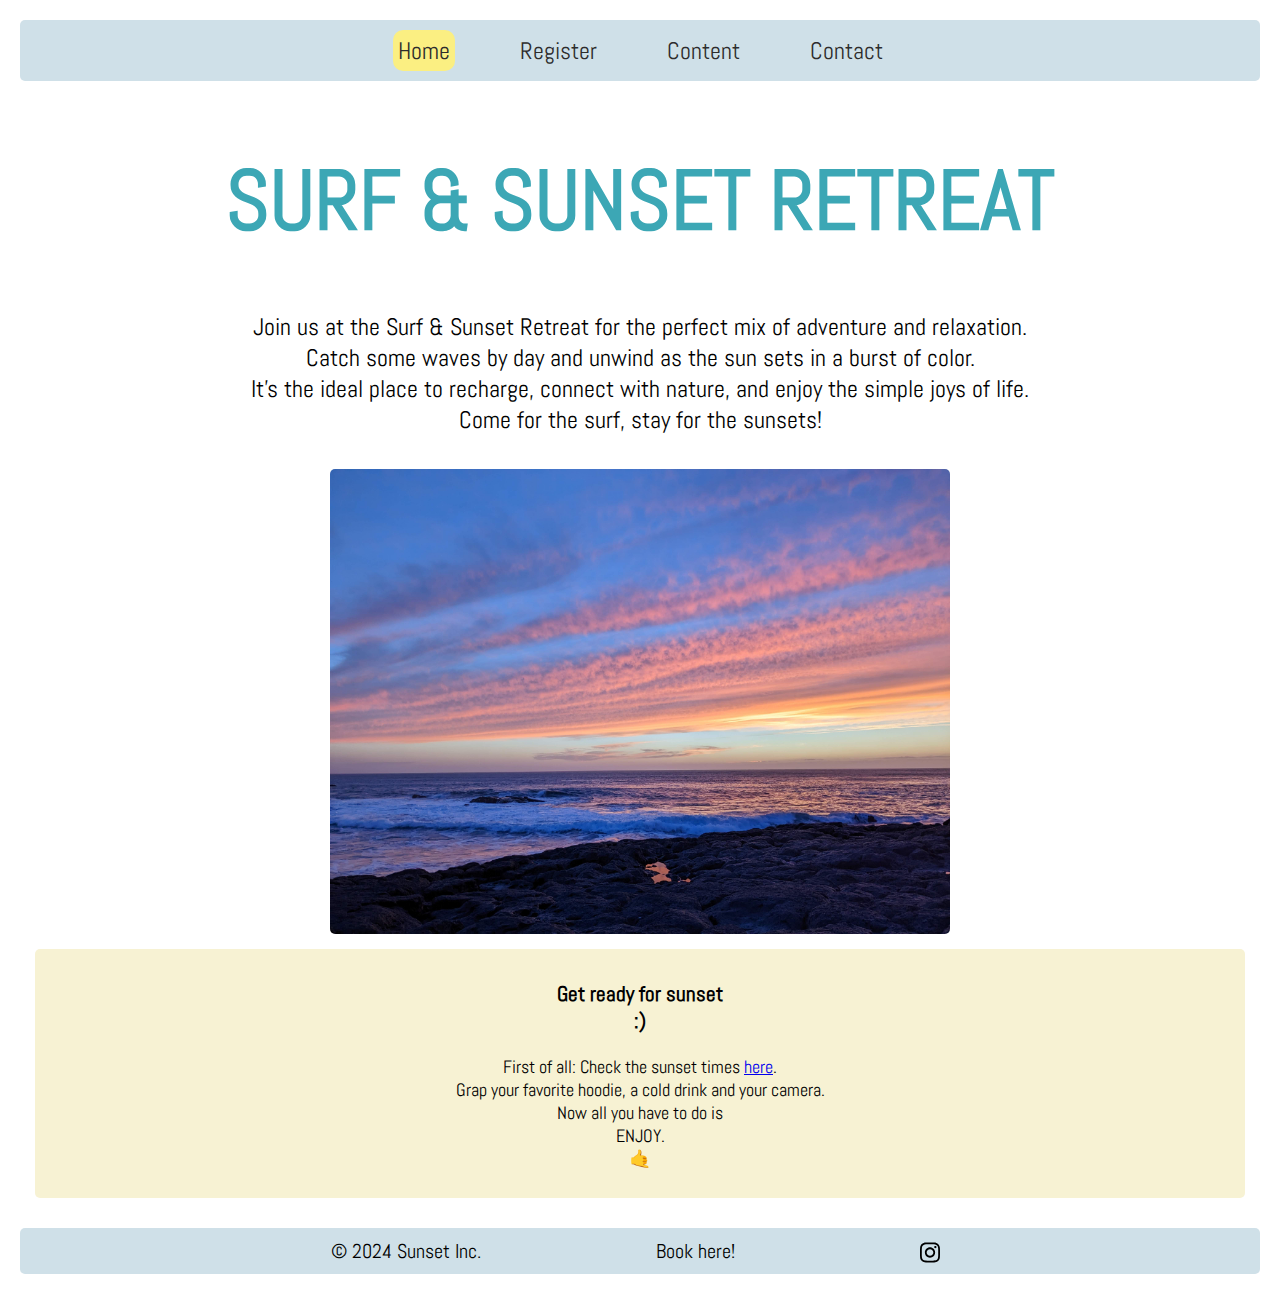
<file: index.html>
<!DOCTYPE html>
<html lang="en">
<head>
    <meta charset="UTF-8">
    <meta name="viewport" content="width=device-width, initial-scale=1.0">
    <!-- Font -->
    <link rel="preconnect" href="https://fonts.googleapis.com">
    <link rel="preconnect" href="https://fonts.gstatic.com" crossorigin>
    <link href="https://fonts.googleapis.com/css2?family=Abel&display=swap" rel="stylesheet">

    <link rel="stylesheet" href="Styles/style.css">
    
    <title>Your next adventure</title>
</head>

<body class="home">
    <!-- Navigation Bar -->
    <div class="topnav">
        <a class="active" href="index.html">Home</a>
        <a href="register.html">Register</a>
        <a href="content.html">Content</a>
        <a href="contact.html">Contact</a>
      </div>


<!-- Hearo Section - Headline with Welcome Text -->
<div class="hero">
    <h1>SURF & SUNSET RETREAT</h1>
    <p>
        Join us at the Surf & Sunset Retreat for the perfect mix of adventure and relaxation. 
        <br>
        Catch some waves by day and unwind as the sun sets in a burst of color. 
        <br>It's the ideal place to recharge, connect with nature, and enjoy the simple joys of life.  
        <br>
        Come for the surf, stay for the sunsets!
    </p>
</div>
    

<!-- Image Section -->
<div class="image">
    <img src="Styles/Assets/Sunset.jpg" alt="Sunset at the ocean">
    
</div>

<!-- Main Section with Text and Link to another Side -->
<main>
    <h3> Get ready for sunset 
        <br> :) </h3> 
   
    <p>First of all: Check the sunset times 
       <a href="content.html"> here</a>. 

       <br>
       Grap your favorite hoodie, a cold drink and your camera.  
       <br>
       Now
       all you have to do is 
       <br>
       ENJOY. 
       <br>
       🤙
    </p>
</main>
  

<!-- Footer -->
<div class="footer">
    <span class="copyright">&copy; 2024 Sunset Inc. </span>

    <div class="booking">
        <a href="register.html">Book here!</a>
    </div>


    <div class="instagram-icon">
        <a href="https://www.instagram.com/_frida_sea_/" target="_blank"><img src="Styles/instagram-icon.svg" alt="Instagram-Icon"></a>

    </div>

</div>
    
</body>
</html>
</file>
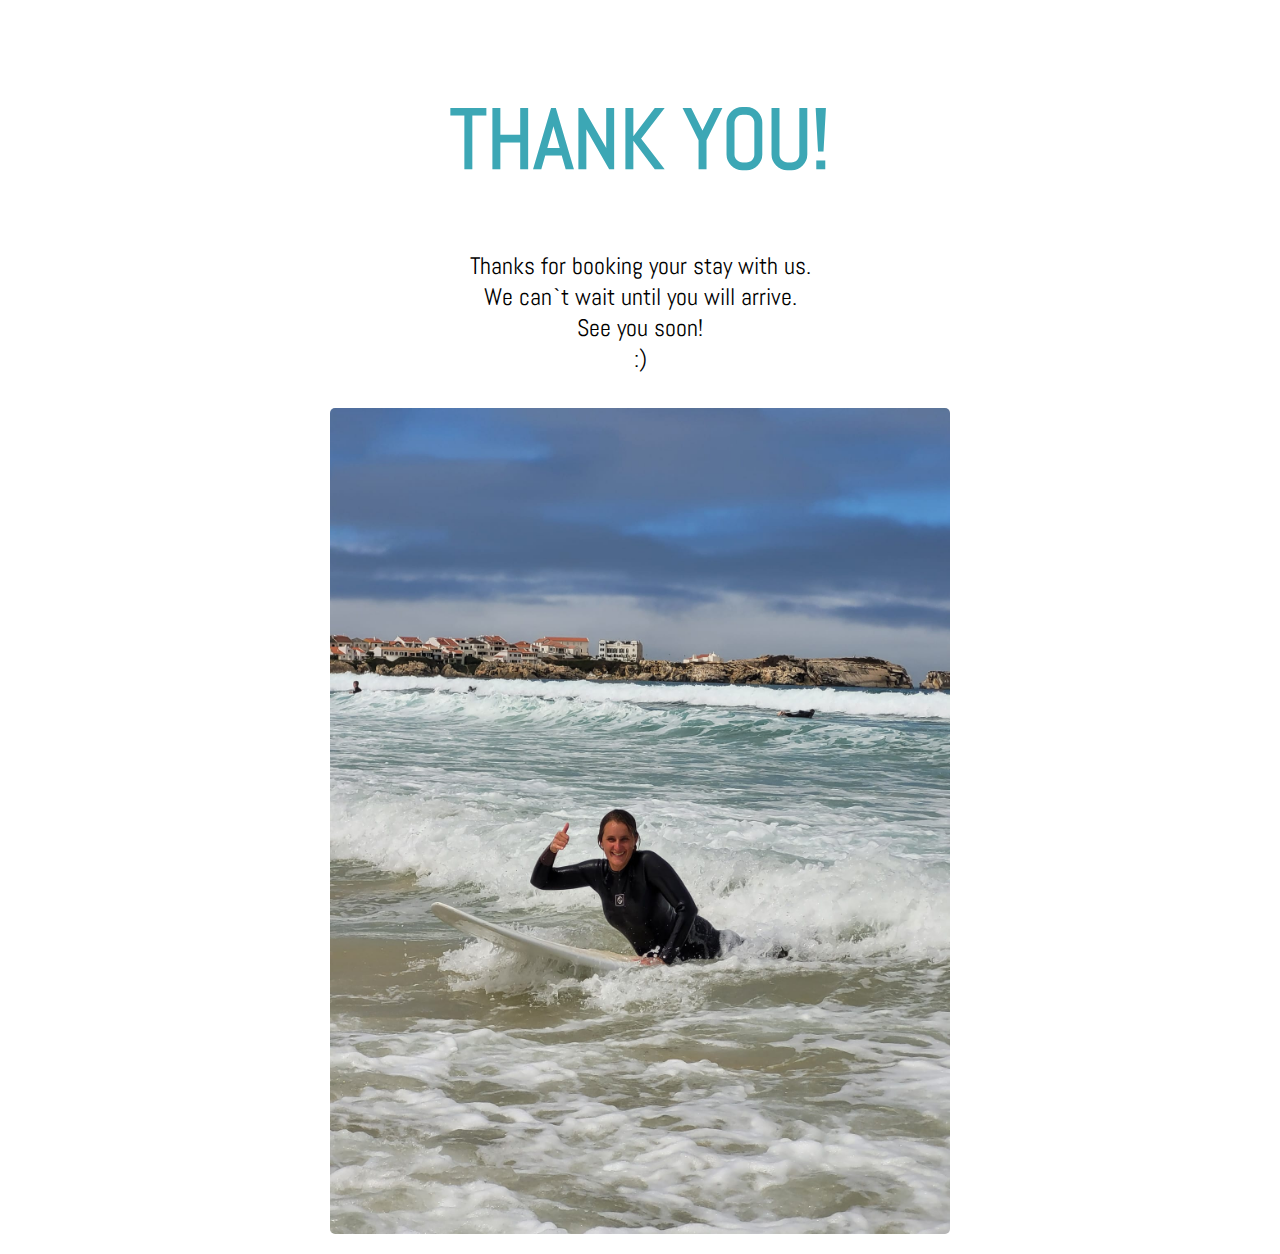
<file: confirmation.html>
<!DOCTYPE html>
<html lang="en">
<head>
    <meta charset="UTF-8">
    <meta name="viewport" content="width=device-width, initial-scale=1.0">
   
    <!-- Font -->
    <link rel="preconnect" href="https://fonts.googleapis.com">
    <link rel="preconnect" href="https://fonts.gstatic.com" crossorigin>
    <link href="https://fonts.googleapis.com/css2?family=Abel&display=swap" rel="stylesheet">

    <link rel="stylesheet" href="Styles/style.css">
    
    <title>Your booking confirmation</title>
</head>
<body>
    <div class="hero">
        <h1>THANK YOU!</h1>
        
        <p>
           
           Thanks for booking your stay with us. 
           <br>
           We can`t wait until you will arrive.
           <br>
           See you soon!
           <br>
           :)
        </p>
    </div>

    <div class="image">
        <img src="Styles/Assets/Wave.jpg" alt="Riding the waves">
        
    </div>
</body>
</html>
</file>
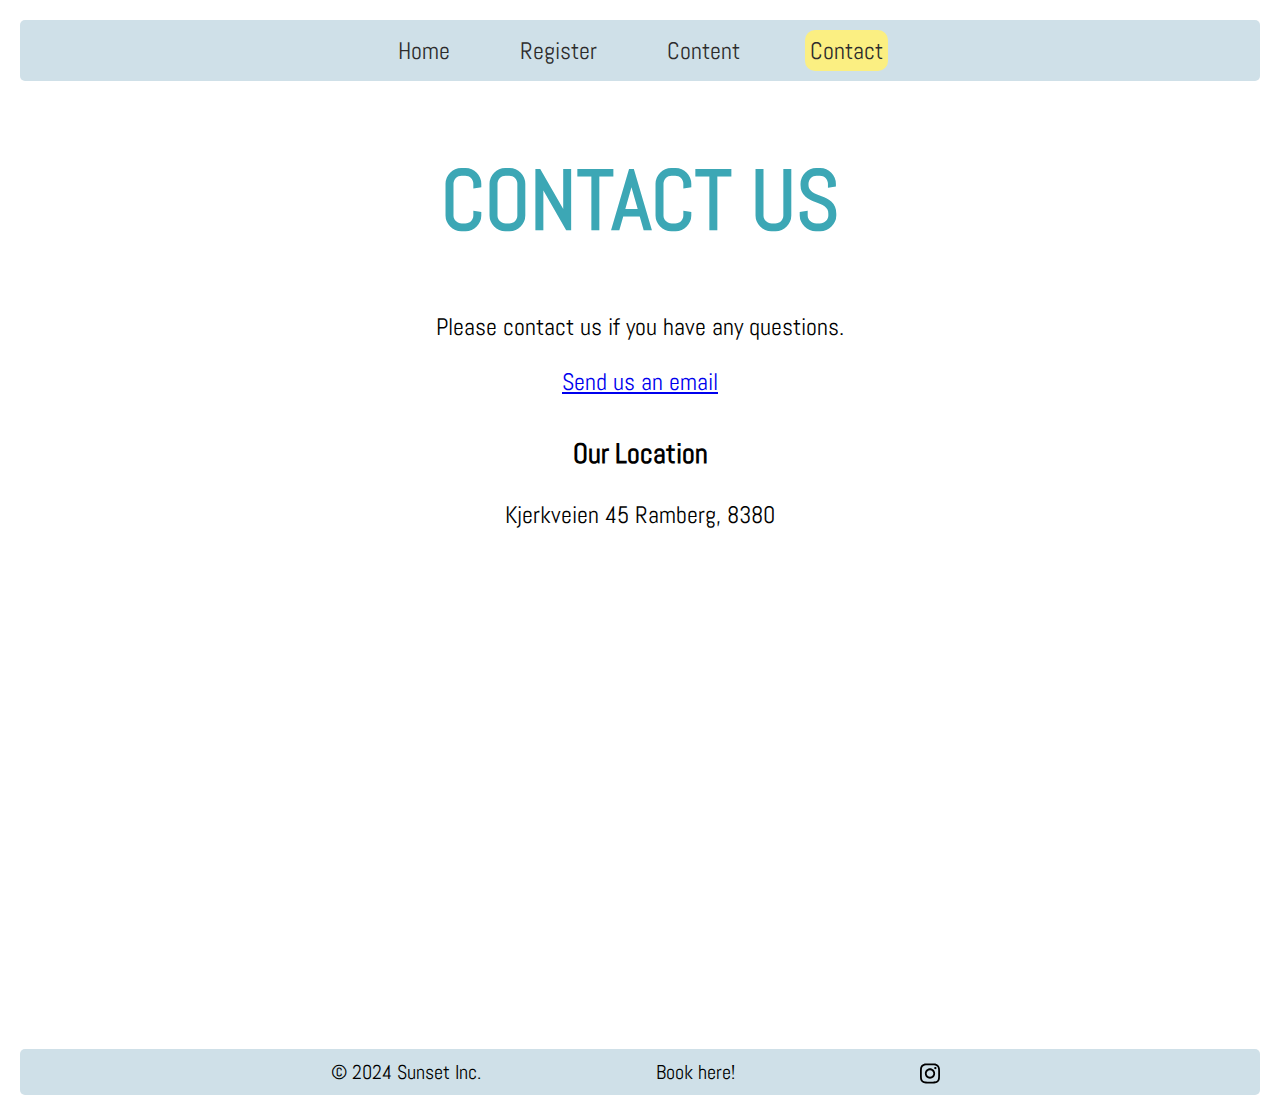
<file: contact.html>
<!DOCTYPE html>
<html lang="en">
<head>
    <meta charset="UTF-8">
    <meta name="viewport" content="width=device-width, initial-scale=1.0">
    
    <!-- Font -->
    <link rel="preconnect" href="https://fonts.googleapis.com">
    <link rel="preconnect" href="https://fonts.gstatic.com" crossorigin>
    <link href="https://fonts.googleapis.com/css2?family=Abel&display=swap" rel="stylesheet">

    <link rel="stylesheet" href="Styles/style.css">
    
    <title>Your next adventure</title>
</head>

<body class="contact">
   <!-- Navigation Bar -->
    <div class="topnav">
        <a href="index.html">Home</a>
        <a href="register.html">Register</a>
        <a href="content.html">Content</a>
        <a class="active" href="contact.html">Contact</a>
      </div>

<!-- Hearo Section - Headline with Text & email contact -->
<div class="hero">

    <h1>CONTACT US</h1>
    <p>
        Please contact us if you have any questions.
    </p>

    <a href="mailto:maria.kluge.codes@gmail.com" target="blank">Send us an email </a>
</div>

 <!-- Map -->
<div class="map">
    <div class="location">
        <h3>Our Location</h3>
        <p>Kjerkveien 45
            Ramberg, 8380 
        </p>

    </div>

    <div class="google-map">
        <iframe src="https://www.google.com/maps/embed?pb=!1m18!1m12!1m3!1d1487.9254542574379!2d13.288781577992586!3d68.10352932997903!2m3!1f0!2f0!3f0!3m2!1i1024!2i768!4f13.1!3m3!1m2!1s0x45de113b71b0ec37%3A0xfdd65214fbea9ae7!2sLofoten%20Beach%20Camp!5e0!3m2!1sde!2sde!4v1732102275380!5m2!1sde!2sde" width="600" height="450" style="border:0;" allowfullscreen="" loading="lazy" referrerpolicy="no-referrer-when-downgrade"></iframe>

    </div>
</div>        
    

<!-- Footer -->
<div class="footer">
    <span class="copyright">&copy; 2024 Sunset Inc. </span>

    <div class="booking">
        <a href="register.html">Book here!</a>
    </div>


    <div class="instagram-icon">
        <a href="https://www.instagram.com/_frida_sea_/" target="_blank"><img src="Styles/instagram-icon.svg" alt="Instagram-Icon"></a>

    </div>

</div>


</body>
</html>
</file>
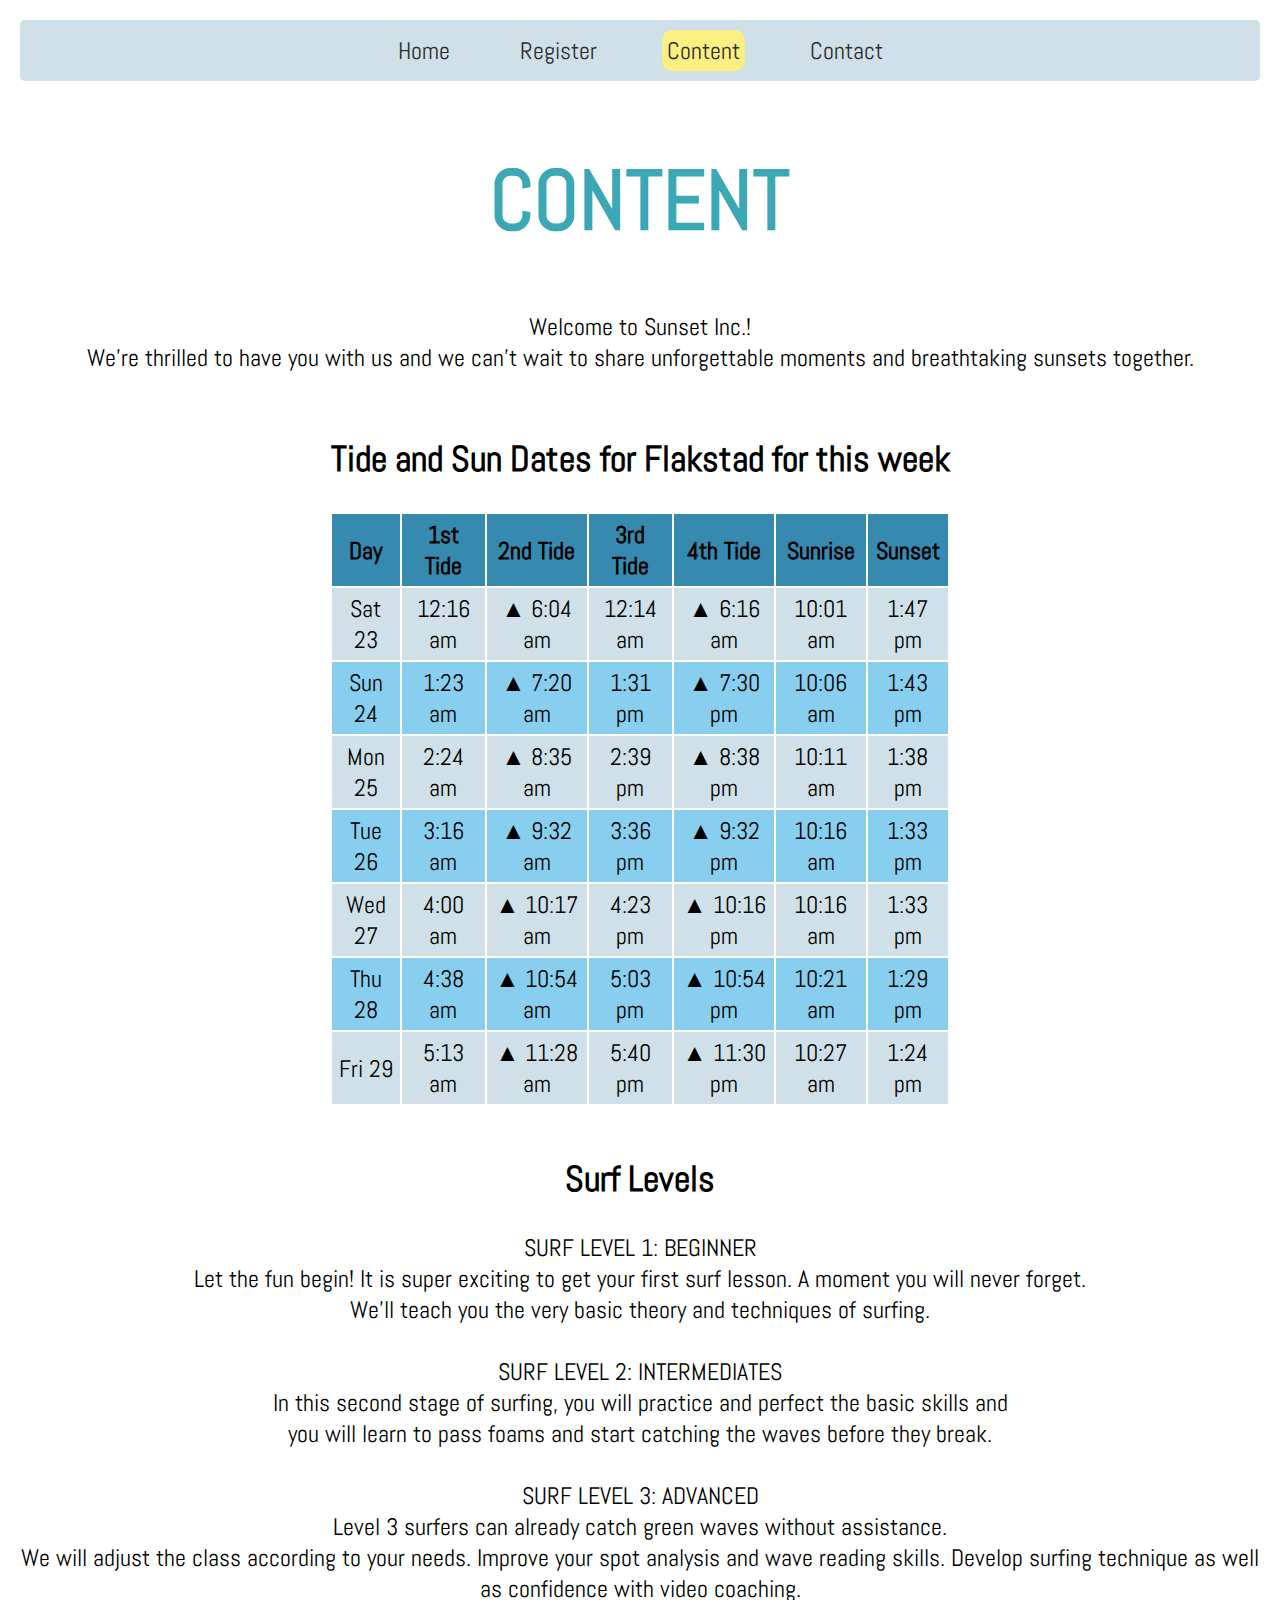
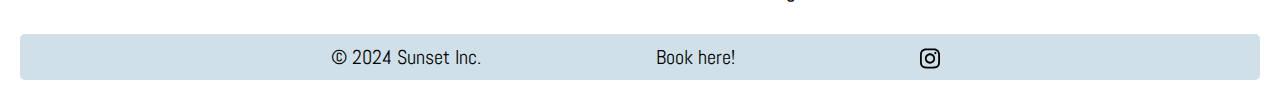
<file: content.html>
<!DOCTYPE html>
<html lang="en">
<head>
    <meta charset="UTF-8">
    <meta name="viewport" content="width=device-width, initial-scale=1.0">
    
    <!-- Font -->
    <link rel="preconnect" href="https://fonts.googleapis.com">
    <link rel="preconnect" href="https://fonts.gstatic.com" crossorigin>
    <link href="https://fonts.googleapis.com/css2?family=Abel&display=swap" rel="stylesheet">

    <link rel="stylesheet" href="Styles/style.css">
    
    <title>Your next adventure</title>
</head>
<body class="content">
    <!-- Navigation Bar -->
   <div class="topnav">
    <a href="index.html">Home</a>
    <a href="register.html">Register</a>
    <a class="active" href="content.html">Content</a>
    <a href="contact.html">Contact</a>
  </div>
    
  <!-- Hearo Section - Headline with Welcome Text -->
  <div class="hero">
    <h1>CONTENT</h1>
    <p>
      Welcome to Sunset Inc.! 
      <br>We're thrilled to have you with us and we can't wait to share unforgettable moments and breathtaking sunsets together.
    </p>
  </div>

<!-- Table  -->
    <h2>Tide and Sun Dates for Flakstad for this week</h2>

    <table>
        <tr>
          <th>Day</th>
          <th>1st Tide</th>
          <th>2nd Tide</th>
          <th>3rd Tide</th>
          <th>4th Tide</th>
          <th>Sunrise</th>
          <th>Sunset</th>
        </tr>
        <tr>
          <td>Sat 23</td>
          <td>12:16 am</td>
          <td>▲ 6:04 am</td>
          <td>12:14 am</td>
          <td>▲ 6:16 am</td>
          <td>10:01 am</td>
          <td>1:47 pm</td>
        </tr>
        <tr>
            <td>Sun 24</td>
            <td>1:23 am</td>
            <td>▲ 7:20 am</td>
            <td>1:31 pm</td>
            <td>▲ 7:30 pm</td>
            <td>10:06 am</td>
            <td>1:43 pm</td>
          </tr>
          <tr>
            <td>Mon 25</td>
            <td>2:24 am</td>
            <td>▲ 8:35 am</td>
            <td>2:39 pm</td>
            <td>▲ 8:38 pm</td>
            <td>10:11 am</td>
            <td>1:38 pm</td>
          </tr>
          <tr>
            <td>Tue 26</td>
            <td>3:16 am</td>
            <td>▲ 9:32 am</td>
            <td>3:36 pm</td>
            <td>▲ 9:32 pm</td>
            <td>10:16 am</td>
            <td>1:33 pm</td>
          </tr>
          
          <tr>
            <td>Wed 27</td>
            <td>4:00 am</td>
            <td>▲ 10:17 am</td>
            <td>4:23 pm</td>
            <td>▲ 10:16 pm</td>
            <td>10:16 am</td>
            <td>1:33 pm</td>
          </tr>
          <tr>
            <td>Thu 28</td>
            <td>4:38 am</td>
            <td>▲ 10:54 am</td>
            <td>5:03 pm</td>
            <td>▲ 10:54 pm</td>
            <td>10:21 am</td>
            <td>1:29 pm</td>
          </tr>
          <tr>
            <td>Fri 29</td>
            <td>5:13 am</td>
            <td>▲ 11:28 am</td>
            <td>5:40 pm</td>
            <td>▲ 11:30 pm</td>
            <td>10:27 am</td>
            <td>1:24 pm</td>
          </tr>
      </table>
      

<!-- Content Part -->
<div class="level">
  <h2>Surf Levels</h2>

  <p>
    SURF LEVEL 1: BEGINNER
    <br> Let the fun begin! It is super exciting to get your first surf lesson. A moment you will never forget. 
    <br> We’ll teach you the very basic theory and techniques of surfing.
    <br>

    <br> SURF LEVEL 2: INTERMEDIATES
    <br> In this second stage of surfing, you will practice and perfect the basic skills and 
    <br> you will learn to pass foams and start catching the waves before they break.
    <br>

    <br> SURF LEVEL 3: ADVANCED
    <br> Level 3 surfers can already catch green waves without assistance. 
    <br> We will adjust the class according to your needs. Improve your spot analysis and wave reading skills. Develop surfing technique as well as confidence with video coaching.
    <br>
  </p>
</div>

<!-- Footer -->
<div class="footer">
  <span class="copyright">&copy; 2024 Sunset Inc. </span>

  <div class="booking">
      <a href="register.html">Book here!</a>
  </div>


  <div class="instagram-icon">
    <a href="https://www.instagram.com/_frida_sea_/" target="_blank"><img src="Styles/instagram-icon.svg" alt="Instagram-Icon"></a>

  </div>

</div>

</body>
</html>
</file>
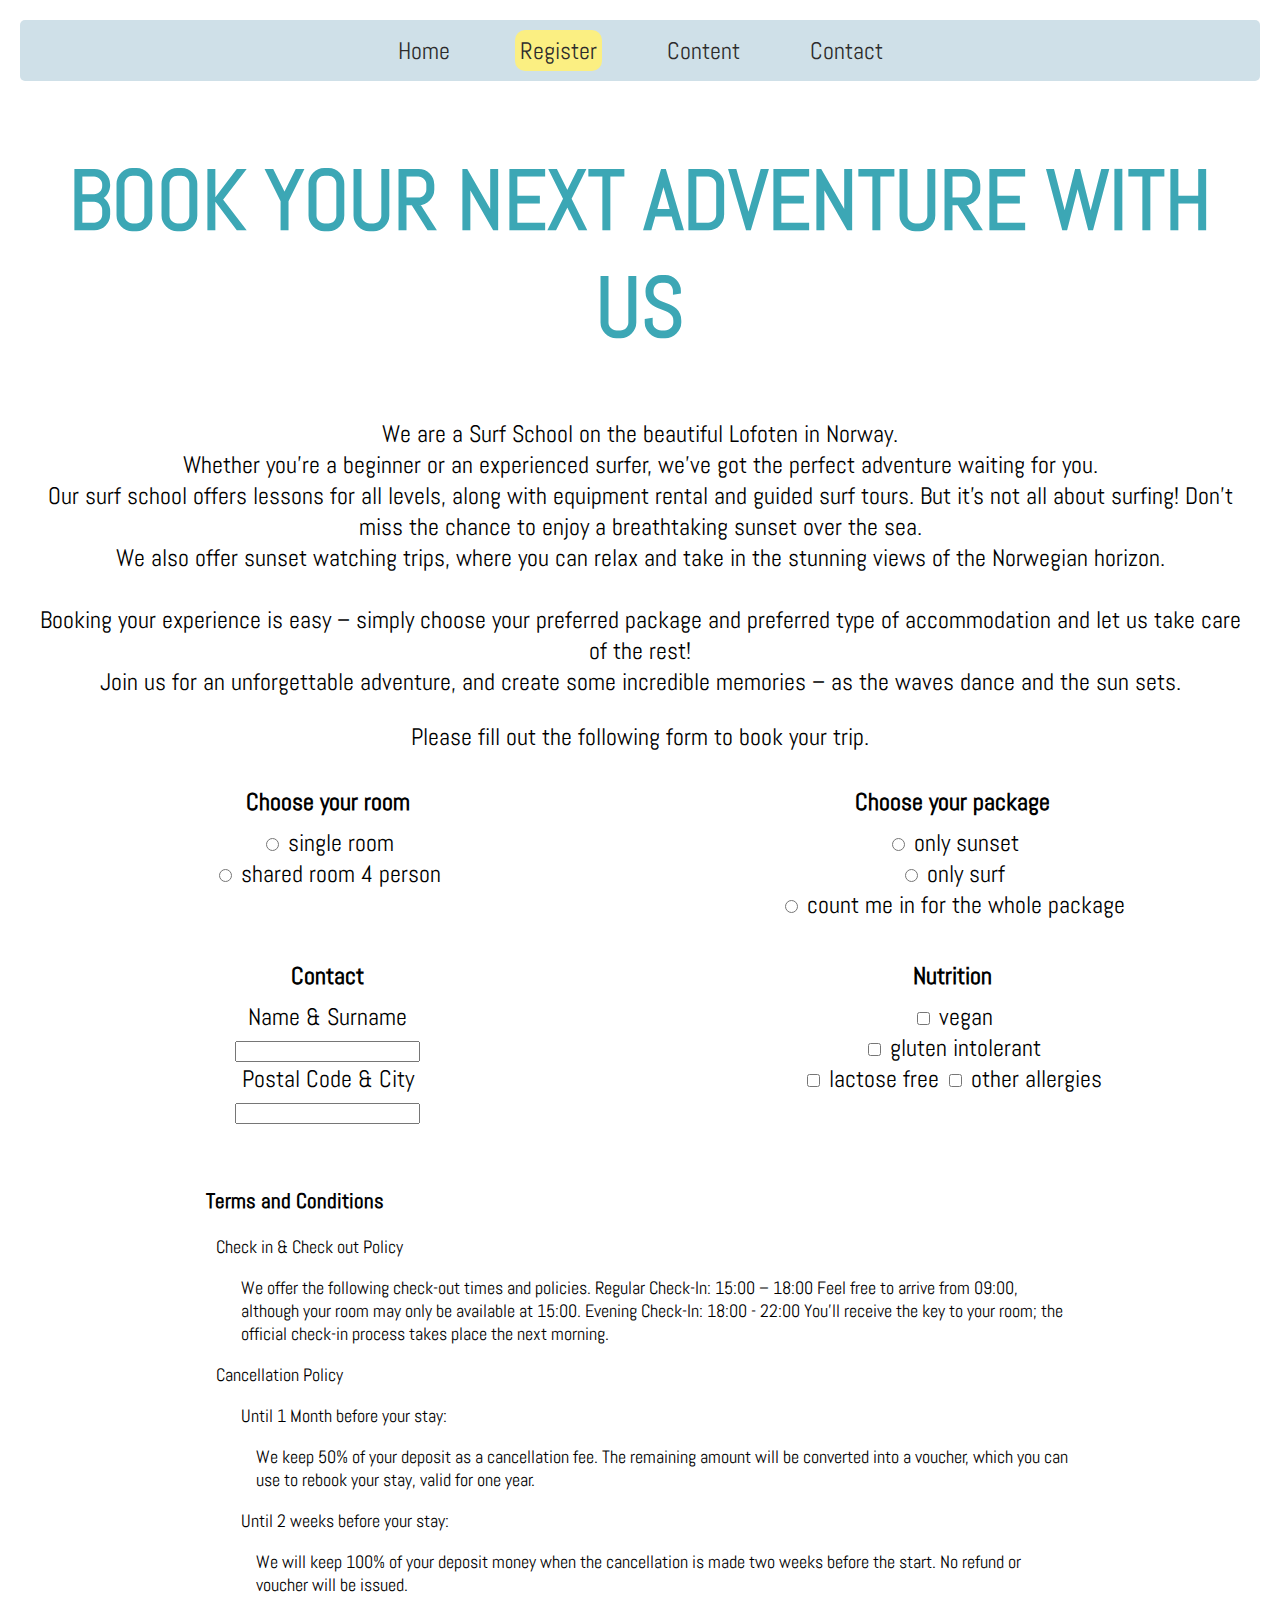
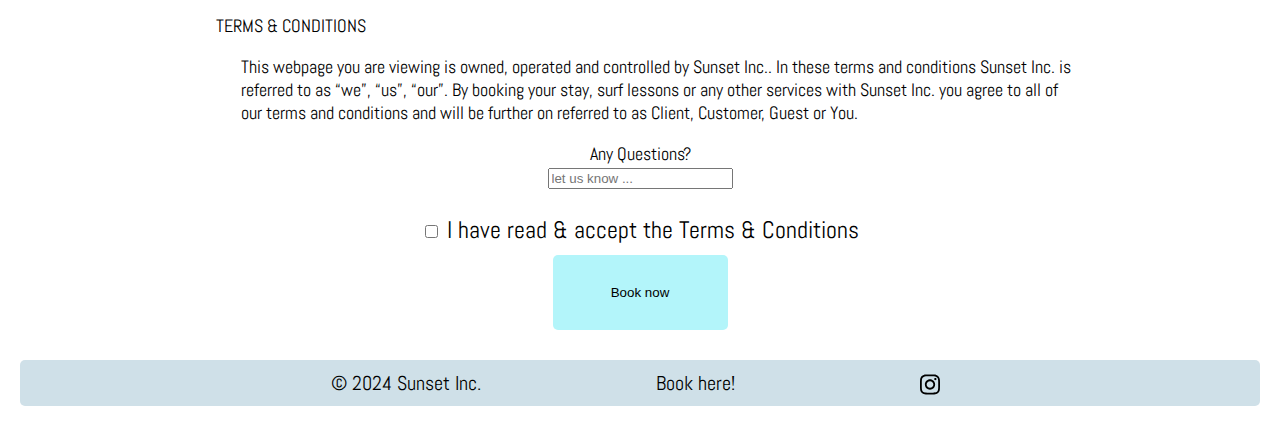
<file: register.html>
<!DOCTYPE html>
<html lang="en">
<head>
    <meta charset="UTF-8">
    <meta name="viewport" content="width=device-width, initial-scale=1.0">
    
    <!-- Font -->
    <link rel="preconnect" href="https://fonts.googleapis.com">
    <link rel="preconnect" href="https://fonts.gstatic.com" crossorigin>
    <link href="https://fonts.googleapis.com/css2?family=Abel&display=swap" rel="stylesheet">

    <link rel="stylesheet" href="Styles/style.css">
    
    <title>Your next adventure</title>
</head>
<body class="register">
   <!-- Navigation Bar -->
   <div class="topnav">
    <a href="index.html">Home</a>
    <a class="active" href="register.html">Register</a>
    <a href="content.html">Content</a>
    <a href="contact.html">Contact</a>
  </div>

  <!-- Hearo Section - Headline with Welcome Text -->
   <div class="hero">
      <h1>BOOK YOUR NEXT ADVENTURE WITH US</h1>
      
      <p>
         We are a Surf School on the beautiful Lofoten in Norway.
         <br>
        Whether you’re a beginner or an experienced surfer, we’ve got the perfect adventure waiting for you. 
        <br>
        Our surf school offers lessons for all levels, along with equipment rental and guided surf tours.
        But it’s not all about surfing! Don’t miss the chance to enjoy a breathtaking sunset over the sea. 
        <br>
        We also offer sunset watching trips, where you can relax and take in the stunning views of the Norwegian horizon.
        <br>
        <br>
        Booking your experience is easy – simply choose your preferred package and preferred type of accommodation and let us take care of the rest!
        <br>
        Join us for an unforgettable adventure, and create some incredible memories – as the waves dance and the sun sets.
      </p>

      <p>
        Please fill out the following form to book your trip. 
      </p>
  </div>


  <!-- Form to book the trip -->
<div class="book">
  

      <div class="room">
      
        <p class="gtext">Choose your room</p>
    
        <form>
          <input type="radio" id="room1" name="room" value="Bike">
          <label for="room1"> single room</label><br>
          
          <input type="radio" id="room2" name="room" value="Car">
          <label for="room2"> shared room 4 person</label><br>
        
        </form>
  
      </div>
  
    
     <div class="package">
  
      <p class="gtext">Choose your package</p>
  
      <form>
        <input type="radio" id="package1" name="package" value="Sunset">
        <label for="package1"> only sunset</label><br>
        
        <input type="radio" id="package2" name="package" value="Surf">
        <label for="package2"> only surf</label><br>
  
        <input type="radio" id="package3" name="package" value="Both">
        <label for="package3"> count me in for the whole package</label>
      </form>
  
     </div>

   

    <div class="contact">
      <p class="gtext">Contact</p>

      <form>
        <label for="name">Name & Surname</label><br>
        <input type="text" id="name" name="name"><br>
        <label for="city">Postal Code & City</label><br>
        <input type="text" id="city" name="city">
      </form>

    </div>


   <div class="nutrition">
    <p class="gtext">Nutrition</p>

    <form>
      <input type="checkbox" id="vegan" name="nutrition" value="vegan">
      <label for="vegan">vegan</label><br>

      <input type="checkbox" id="gluten" name="nutrition" value="gluten">
      <label for="gluten">gluten intolerant</label><br>

      <input type="checkbox" id="lactose" name="nutrition" value="lactose">
      <label for="lactose">lactose free</label>

      <input type="checkbox" id="allergie" name="nutrition" value="allergie">
      <label for="allergie">other allergies</label>

    </form>
   </div>
    
</div>


<!-- Terms and Conditions -->
<div class="terms">

  <h3>Terms and Conditions</h3>

<p class="normal">
  Check in & Check out Policy
</p>

<p class="medium">
  We offer the following check-out times and policies.
  Regular Check-In:
    15:00 – 18:00
    Feel free to arrive from 09:00, although your room may only be available at 15:00.

    Evening Check-In:
    18:00 - 22:00
    You'll receive the key to your room; the official check-in process takes place the next morning.
</p>

  <p class="normal">
    Cancellation Policy
    
  </p>

<p class="medium">
  Until 1 Month before your stay: 
  
  <p class="large">
    We keep 50% of your deposit as a cancellation fee. The remaining amount will be converted into a voucher, which you can use to rebook your stay, valid for one year.

  </p>

  
    <p class="medium">
      Until 2 weeks before your stay: 
    </p>
      
      <p class="large">
        We will keep 100% of your deposit money when the cancellation is made two weeks before the start. No refund or voucher will be issued.
      </p>

  

  <p class="normal">
    TERMS & CONDITIONS
  </p>

<p class="medium">
  This webpage you are viewing is owned, operated and controlled by Sunset Inc.. In these terms and conditions Sunset Inc. is referred to as “we”, “us”, “our”. By booking your stay, surf lessons or any other services with Sunset Inc. you agree to all of our terms and conditions and will be further on referred to as Client, Customer, Guest or You.
</p>


<form class="questions">
  <label for="questions">Any Questions?</label><br>
  <input type="text" id="questions" name="questions" placeholder="let us know ..." ><br>
 
</form>
</div>

<!-- Submit Button & required confirmation -->
<div class="submit">
<form action="confirmation.html" target="_blank">
  <input type="checkbox" id="yes" name="terms" value="yes" required>
  <label for="yes">I have read & accept the Terms & Conditions</label><br>

  <input type="submit" id="submit" value="Book now"/>
</form>
  
  </div>


 <!-- Footer -->
<div class="footer">
  <span class="copyright">&copy; 2024 Sunset Inc. </span>

  <div class="booking">
      <a href="register.html">Book here!</a>
  </div>


  <div class="instagram-icon">
      <a href="https://www.instagram.com/_frida_sea_/" target="_blank"><img src="Styles/instagram-icon.svg" alt="Instagram-Icon"></a>

  </div>

</div>

</body>
</html>
</file>
<file: Styles/style.css>
.abel-regular {
    font-family: "Abel", sans-serif;
    font-weight: 400;
    font-style: normal;
  }

/* Navigation Bar */ 
.topnav {
    display: flex;
    flex-direction: row;
    justify-content: center;
    align-items: center;
    align-content: center;
    gap: 60px;
    background-color: #cfe0e8;
    list-style: none;
    text-decoration: none;
    border-radius: 5px;
    padding: 10px 15px;
}

.topnav a {
    color: rgb(45, 44, 44);
    text-decoration: none;
    border-radius: 5px;
    padding: 5px;
    /*transition: background-color 0.3s ease-in;*/
}    

.topnav a:hover {
    background-color: lightblue;

}

/* Reihenfolge + Spezfizierung beachten */
.topnav a.active  {
    background-color: rgb(251, 239, 130);
    border-radius: 10px;
} 

/* Hero Section */
.hero {
    display: flex;
    flex-direction: column;
    padding: 10px 15px;
    text-align: center;
}

h1 {
    color: rgb(60, 167, 181);
    text-align: center;
    font-size: 3.5em;
}

p {
    margin-top: 0px;
}


body {
    padding: 20px;
    margin: 0px;
    font: abel;
    text-align: center;
    font-family: "Abel", sans-serif;
    font-weight: 400;
    font-style: normal;
    font-size: 1.5em;
    color: black;
}

/* Image Section */
img {
    display: flex;
    display:block;
    width: 50%;
    border-radius: 5px;
    margin:auto;
    max-width: 75%;
}

/* Main Text Field */

main {
    text-align: center;
    border-radius: 5px;
    font-size: 18px;
    padding: 10px 15px;
    margin: 15px;
    background-color: #f7f2d3;
}


/* Form to book the trip with grid */
.book {
    display: grid;
    grid-template-columns: 1fr 1fr;
    column-gap: 10px;
    row-gap: 40px;
}


.gtext {
    font-size: 1.5rem;
    font-weight: bold;
    margin-bottom: 10px;
}

#submit {
    height: 75px;
    width: 175px;
    margin-top: 10px;
    background-color: #b3f5fa;
    border: 1px;
    border-radius: 5px;
} 

.level {
    margin-top: 50px;
}

.questions {
    text-align: center;
    margin-bottom: 25px;
}

/* Terms and Conditions */

.terms {
    font-size: 18px;
    text-align: left;
    margin-left: 15%;
    margin-right: 15%;
    margin-top: 5%;
}

.terms .h3 {
    text-align: center;
}


.normal {
    margin-left: 10px;
}

.medium {
    margin-left: 35px;
}

.large {
    margin-left: 50px;
}




/* Table for Tide and Sunset Times */
table {
    width: 50%;
    text-align: center;
    margin-left: 25%;
    margin-right: 15%;
    margin-bottom: 35px;
}


th {
    text-align: center; 
    background-color: #368ab0;
}

th, td {
    padding: 5px;
}

th {
    font-weight: 800px;
}

tr:nth-child(even) {
    background-color: #cfe0e8;
}

tr:nth-child(odd) {
    background-color: #88cfef;
}

tr:hover {
    background-color: #f5efa8;
}

/* Contact Page with active E-Mail Contact, Location & Map */  
.map {
    display: flex;
    flex-direction: column;
    gap: 15px;
    justify-content: center;
    align-items: center;
    align-content: center;
}

.location {
    display: flex;
    flex-direction: column;
}

.google-map {
    display: flex;
    
    justify-content: center;
    align-items: center;
    align-content: center;
    /*position: relative;
    margin: auto;
    padding-bottom: 50%;*/
}

.google-map iframe {
    display: flex;
    flex-direction: column;
    justify-content: center;
    align-items: center;
    align-content: center;
    /*height: 50%;
    width: 75%;
    left: 0;
    top: 0;
    position: absolute;*/
    
}

/* Footer with Copyright and Social Media Links */
.footer {
    text-align: center;
    list-style: none;
    display: flex;
    justify-content: center;
    font-size: 20px;
    padding: 10px 15px;
    margin-top: 30px;
    border-radius: 5px;
    gap: 175px;
    background-color: #cfe0e8;
    align-items: flex-end;
}


.copyright {
    display: flex;
    align-content: flex-start;

}

.booking a {
    display: flex;
    justify-content: center;
    align-content: center;
    align-items: center;
    list-style: none;
    text-decoration: none;
    color: black;
}

.instagram-icon {
    display: flex;
    max-width: 75%;
    width: 40px;
    flex-direction: column;
    justify-content: center;
    align-items: center;
    align-content: center;
}

@media only screen and (max-width: 540px) {
    .footer {
        display: grid;
        grid-template-columns: 1fr;
        gap: 1em;
        justify-items: center;
    }

    .topnav {
        gap: 30px;
    }
}
</file>
